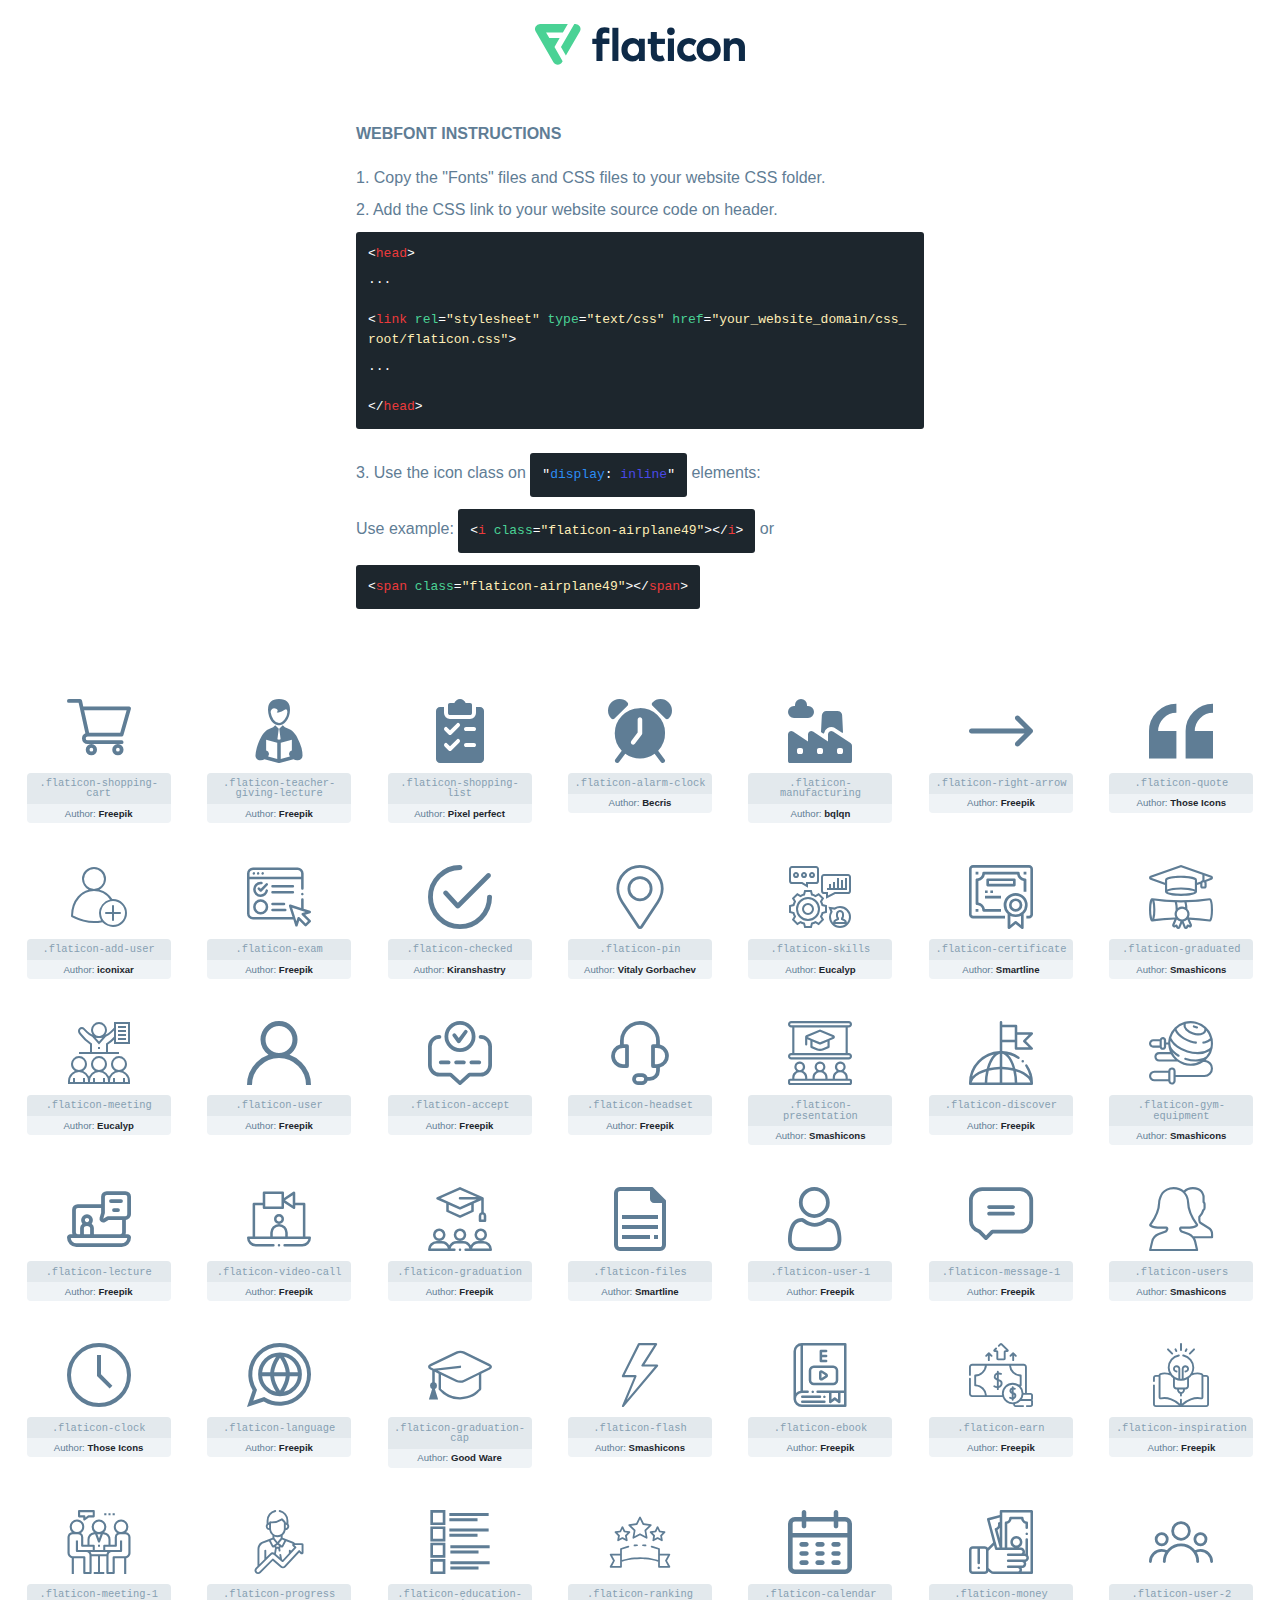
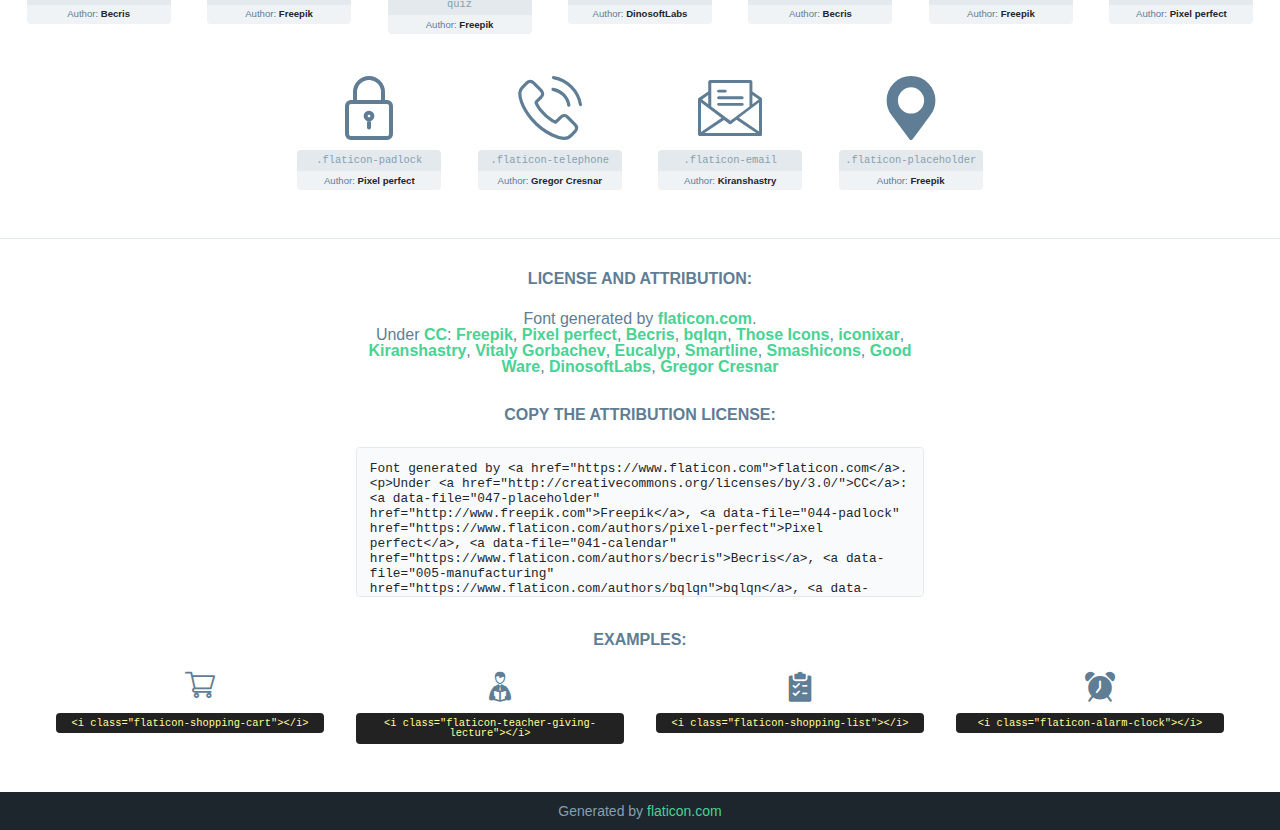
<file: dependencies/flaticon/font/flaticon.html>
<!DOCTYPE html>
<!--
  Flaticon icon font: Flaticon
  Creation date: 05/03/2021 03:39
-->
<html>

<head>
    <title>Flaticon Webfont</title>
    <link rel="stylesheet" type="text/css" href="flaticon.css">
    <meta charset="UTF-8">
    <style>
    html, body, div, span, applet, object, iframe,
    h1, h2, h3, h4, h5, h6, p, blockquote, pre,
    a, abbr, acronym, address, big, cite, code,
    del, dfn, em, img, ins, kbd, q, s, samp,
    small, strike, strong, sub, sup, tt, var,
    b, u, i, center,
    dl, dt, dd, ol, ul, li,
    fieldset, form, label, legend,
    table, caption, tbody, tfoot, thead, tr, th, td,
    article, aside, canvas, details, embed,
    figure, figcaption, footer, header, hgroup,
    menu, nav, output, ruby, section, summary,
    time, mark, audio, video {
        margin: 0;
        padding: 0;
        border: 0;
        font-size: 100%;
        font: inherit;
        vertical-align: baseline;
    }
    /* HTML5 display-role reset for older browsers */
    article, aside, details, figcaption, figure,
    footer, header, hgroup, menu, nav, section {
        display: block;
    }
    body {
        line-height: 1;
    }
    ol, ul {
        list-style: none;
    }
    blockquote, q {
        quotes: none;
    }
    blockquote:before, blockquote:after,
    q:before, q:after {
        content: '';
        content: none;
    }
    table {
        border-collapse: collapse;
        border-spacing: 0;
    }
    body {
        font-family: Helvetica, Arial, sans-serif;
        font-size: 16px;
        color: #5f7d95;
    }
    a {
        color: #4AD295;
        font-weight: bold;
        text-decoration: none;
    }
    * {
        -moz-box-sizing: border-box;
        -webkit-box-sizing: border-box;
        box-sizing: border-box;
        margin: 0;
        padding: 0;
    }
    [class^="flaticon-"]:before, [class*=" flaticon-"]:before, [class^="flaticon-"]:after, [class*=" flaticon-"]:after {
        font-family: Flaticon;
        font-size: 30px;
        font-style: normal;
        margin-left: 20px;
        color: #333;
    }
    .wrapper {
        max-width: 600px;
        margin: auto;
        padding: 0 1em;
    }
    .title {
        margin-bottom: 24px;
        text-transform: uppercase;
        font-weight: bold;
    }
    header {
        text-align: center;
        padding: 24px;
    }
    header .logo {
        width: 210px;
        height: auto;
        border: none;
        display: inline-block;
    }
    header strong {
        font-size: 28px;
        font-weight: 500;
        vertical-align: middle;
    }
    .demo {
        margin: 2em auto;
        line-height: 1.25em;
    }
    .demo ul li {
        margin-bottom: 12px;
    }
    .demo ul li code {
        background-color: #1D262D;
        border-radius: 3px;
        padding: 12px;
        display: inline-block;
        color: #fff;
        font-family: Consolas,Monaco,Lucida Console,Liberation Mono,DejaVu Sans Mono,Bitstream Vera Sans Mono,Courier New, monospace;
        font-weight: lighter;
        margin-top: 12px;
        font-size: 13px;
        word-break: break-all;
    }
    .demo ul li code .red {
        color: #EC3A3B;
    }
    .demo ul li code .green {
        color: #4AD295;
    }
    .demo ul li code .yellow {
        color: #FFEEB6;
    }
    .demo ul li code .blue {
        color: #2C8CF4;
    }
    .demo ul li code .purple {
        color: #4949E7;
    }
    .demo ul li code .dots {
        margin-top: 0.5em;
        display: block;
    }
    #glyphs {
        border-bottom: 1px solid #E3E9ED;
        padding: 2em 0;
        text-align: center;
    }
    .glyph {
        display: inline-block;
        width: 9em;
        margin: 1em;
        text-align: center;
        vertical-align: top;
        background: #FFF;
    }
    .glyph .glyph-icon {
        padding: 10px;
        display: block;
        font-family:"Flaticon";
        font-size: 64px;
        line-height: 1;
    }
    .glyph .glyph-icon:before {
        font-size: 64px;
        color: #5f7d95;
        margin-left: 0;
    }
    .class-name {
        font-size: 0.65em;
        background-color: #E3E9ED;
        color: #869FB2;
        border-radius: 4px 4px 0 0;
        padding: 0.5em;
        font-family: Consolas,Monaco,Lucida Console,Liberation Mono,DejaVu Sans Mono,Bitstream Vera Sans Mono,Courier New, monospace;
    }
    .author-name {
        font-size: 0.6em;
        background-color: #EFF3F6;
        border-top: 0;
        border-radius: 0 0 4px 4px;
        padding: 0.5em;
    }
    .author-name a {
        color: #1D262D;
    }
    .class-name:last-child {
        font-size: 10px;
        color:#888;
    }
    .class-name:last-child a {
        font-size: 10px;
        color:#555;
    }
    .glyph > input {
        display: block;
        width: 100px;
        margin: 5px auto;
        text-align: center;
        font-size: 12px;
        cursor: text;
    }
    .glyph > input.icon-input {
        font-family:"Flaticon";
        font-size: 16px;
        margin-bottom: 10px;
    }
    .attribution .title {
        margin-top: 2em;
    }
    .attribution textarea {
        background-color: #F8FAFB;
        color: #1D262D;
        padding: 1em;
        border: none;
        box-shadow: none;
        border: 1px solid #E3E9ED;
        border-radius: 4px;
        resize: none;
        width: 100%;
        height: 150px;
        font-size: 0.8em;
        font-family: Consolas,Monaco,Lucida Console,Liberation Mono,DejaVu Sans Mono,Bitstream Vera Sans Mono,Courier New, monospace;
        -webkit-appearance: none;
    }
    .attribution textarea:hover {
        border-color: #CFD9E0;
    }
    .attribution textarea:focus {
        border-color: #4AD295;
    }
    .iconsuse {
        margin: 2em auto;
        text-align: center;
        max-width: 1200px;
    }
    .iconsuse:after {
        content: '';
        display: table;
        clear: both;
    }
    .iconsuse .image {
        float: left;
        width: 25%;
        padding: 0 1em;
    }
    .iconsuse .image p {
        margin-bottom: 1em;
    }
    .iconsuse .image span {
        display: block;
        font-size: 0.65em;
        background-color: #222;
        color: #fff;
        border-radius: 4px;
        padding: 0.5em;
        color: #FFFF99;
        margin-top: 1em;
        font-family: Consolas,Monaco,Lucida Console,Liberation Mono,DejaVu Sans Mono,Bitstream Vera Sans Mono,Courier New, monospace;
    }
    .glyph-icon:before {
        color: #5f7d95;
    }
    #footer {
        text-align: center;
        background-color: #1D262D;
        color: #869FB2;
        padding: 12px;
        font-size: 14px;
    }
    #footer a {
        font-weight: normal;
    }
    @media (max-width: 960px) {
        .iconsuse .image {
            width: 50%;
        }
    }
    </style>
</head>

<body class="characters-off">

    <header>
        <a href="https://www.flaticon.com/" target="_blank" class="logo">
            <svg xmlns="http://www.w3.org/2000/svg" viewBox="0 0 394.3 76.5"><path d="M156.6,69.4H145.3V7.1h11.3Z" style="fill:#0e2a47"/><path d="M206.2,69.4h-11V64.8a15.4,15.4,0,0,1-12.6,5.7c-11.6,0-20.3-9.5-20.3-22.1s8.8-22.1,20.3-22.1a15.4,15.4,0,0,1,12.6,5.8V27.5h11Zm-32.4-21c0,6.4,4.2,11.6,10.8,11.6s10.8-4.9,10.8-11.6-4.4-11.6-10.8-11.6S173.9,42,173.9,48.4Z" style="fill:#0e2a47"/><path d="M262.5,13.7a7.2,7.2,0,0,1-14.4,0,7.2,7.2,0,1,1,14.4,0ZM261,69.4H249.6v-42H261Z" style="fill:#0e2a47"/><path id="_Trazado_" data-name="&lt;Trazado&gt;" d="M139.6,17.8a16.6,16.6,0,0,0-8-1.4c-3.2.4-4.9,2-4.9,5.9v5.1h13V37.5h-13v32H115.4v-32h-7.8v-10h7.8V22.2c0-9.9,5.2-16.3,15-16.3a23.4,23.4,0,0,1,9.3,1.8Z" style="fill:#0e2a47"/><path d="M235.1,60c-3.5,0-6.3-1.9-6.3-7.1V37.5H244v-10H228.8V15H217.5V27.5h-5.7v10h5.7V53.7c0,10.9,5.3,16.8,15.7,16.8A22.9,22.9,0,0,0,244,68l-4.3-9.1A12.3,12.3,0,0,1,235.1,60Z" style="fill:#0e2a47"/><path d="M348.9,48.4c0,12.6-9.7,22.1-22.7,22.1s-22.7-9.4-22.7-22.1,9.6-22.1,22.7-22.1S348.9,35.8,348.9,48.4Zm-33.9,0c0,6.8,4.8,11.6,11.1,11.6s11.2-4.8,11.2-11.6-4.8-11.6-11.2-11.6S315.1,41.6,315.1,48.4Z" style="fill:#0e2a47"/><path d="M394.3,42.7V69.4H382.9V46.3c0-6.1-3-9.4-8.2-9.4s-8.9,3.2-8.9,9.5v23H354.6v-42h11v4.9c3-4.5,7.6-6.1,12.3-6.1C387.5,26.3,394.3,33,394.3,42.7Z" style="fill:#0e2a47"/><path d="M298,55.7h0a12.4,12.4,0,0,1-8.2,4.2h-.9l-1.8-.2a10,10,0,0,1-7.4-5.6,13.2,13.2,0,0,1-1.2-5.8,13,13,0,0,1,1.3-5.9,10.1,10.1,0,0,1,7.5-5.5h2.4a11.7,11.7,0,0,1,8.3,4.2l5.5-9.6a19.9,19.9,0,0,0-8.1-4.3,23.4,23.4,0,0,0-6.1-.8,25.2,25.2,0,0,0-7.5,1.1,20.9,20.9,0,0,0-8,4.6,21.9,21.9,0,0,0-6.8,16.4,21.9,21.9,0,0,0,6.7,16.3,20.9,20.9,0,0,0,8,4.6,25.2,25.2,0,0,0,7.7,1.2,23.6,23.6,0,0,0,6.2-.8,20,20,0,0,0,8.1-4.4Z" style="fill:#0e2a47"/><path d="M46.3,26.5H26.9L20.8,16H52.4L61.6,0H9.4A9.3,9.3,0,0,0,1.3,4.7a9.3,9.3,0,0,0,0,9.4L34.6,71.8a9.4,9.4,0,0,0,16.2,0l1.1-1.9L36.6,43.3Z" style="fill:#4ad295"/><path d="M84.2,4.7A9.3,9.3,0,0,0,76.1,0H73.8l-25,43.3,9.2,16L84.2,14A9.3,9.3,0,0,0,84.2,4.7Z" style="fill:#4ad295"/></svg>
        </a>
    </header>

    <section class="demo wrapper">

        <p class="title">Webfont Instructions</p>

        <ul>
            <li>
                <span class="num">1. </span>Copy the "Fonts" files and CSS files to your website CSS folder.
            </li>
            <li>
                <span class="num">2. </span>Add the CSS link to your website source code on header.
                <code class="big">
                    &lt;<span class="red">head</span>&gt;
                    <br/><span class="dots">...</span>
                    <br/>&lt;<span class="red">link</span> <span class="green">rel</span>=<span class="yellow">"stylesheet"</span> <span class="green">type</span>=<span class="yellow">"text/css"</span> <span class="green">href</span>=<span class="yellow">"your_website_domain/css_root/flaticon.css"</span>&gt;
                    <br/><span class="dots">...</span>
                    <br/>&lt;/<span class="red">head</span>&gt;
                </code>
            </li>

            <li>
                <p>
                    <span class="num">3. </span>Use the icon class on <code>"<span class="blue">display</span>:<span class="purple"> inline</span>"</code> elements:
                    <br />
                    Use example: <code>&lt;<span class="red">i</span> <span class="green">class</span>=<span class="yellow">&quot;flaticon-airplane49&quot;</span>&gt;&lt;/<span class="red">i</span>&gt;</code> or <code>&lt;<span class="red">span</span> <span class="green">class</span>=<span class="yellow">&quot;flaticon-airplane49&quot;</span>&gt;&lt;/<span class="red">span</span>&gt;</code>
            </li>
        </ul>

    </section>




   <section id="glyphs">          
    
      
        <div class="glyph"><div class="glyph-icon flaticon-shopping-cart"></div>
            <div class="class-name">.flaticon-shopping-cart</div>
            <div class="author-name">Author: <a data-file="001-shopping-cart" href="http://www.freepik.com">Freepik</a> </div> 
        </div>        
        
        <div class="glyph"><div class="glyph-icon flaticon-teacher-giving-lecture"></div>
            <div class="class-name">.flaticon-teacher-giving-lecture</div>
            <div class="author-name">Author: <a data-file="002-teacher-giving-lecture" href="http://www.freepik.com">Freepik</a> </div> 
        </div>        
        
        <div class="glyph"><div class="glyph-icon flaticon-shopping-list"></div>
            <div class="class-name">.flaticon-shopping-list</div>
            <div class="author-name">Author: <a data-file="003-shopping-list" href="https://www.flaticon.com/authors/pixel-perfect">Pixel perfect</a> </div> 
        </div>        
        
        <div class="glyph"><div class="glyph-icon flaticon-alarm-clock"></div>
            <div class="class-name">.flaticon-alarm-clock</div>
            <div class="author-name">Author: <a data-file="004-alarm-clock" href="https://www.flaticon.com/authors/becris">Becris</a> </div> 
        </div>        
        
        <div class="glyph"><div class="glyph-icon flaticon-manufacturing"></div>
            <div class="class-name">.flaticon-manufacturing</div>
            <div class="author-name">Author: <a data-file="005-manufacturing" href="https://www.flaticon.com/authors/bqlqn">bqlqn</a> </div> 
        </div>        
        
        <div class="glyph"><div class="glyph-icon flaticon-right-arrow"></div>
            <div class="class-name">.flaticon-right-arrow</div>
            <div class="author-name">Author: <a data-file="006-right-arrow" href="http://www.freepik.com">Freepik</a> </div> 
        </div>        
        
        <div class="glyph"><div class="glyph-icon flaticon-quote"></div>
            <div class="class-name">.flaticon-quote</div>
            <div class="author-name">Author: <a data-file="007-quote" href="https://www.flaticon.com/authors/those-icons">Those Icons</a> </div> 
        </div>        
        
        <div class="glyph"><div class="glyph-icon flaticon-add-user"></div>
            <div class="class-name">.flaticon-add-user</div>
            <div class="author-name">Author: <a data-file="008-add-user" href="https://www.flaticon.com/authors/iconixar">iconixar</a> </div> 
        </div>        
        
        <div class="glyph"><div class="glyph-icon flaticon-exam"></div>
            <div class="class-name">.flaticon-exam</div>
            <div class="author-name">Author: <a data-file="009-exam" href="http://www.freepik.com">Freepik</a> </div> 
        </div>        
        
        <div class="glyph"><div class="glyph-icon flaticon-checked"></div>
            <div class="class-name">.flaticon-checked</div>
            <div class="author-name">Author: <a data-file="010-checked" href="https://www.flaticon.com/authors/kiranshastry">Kiranshastry</a> </div> 
        </div>        
        
        <div class="glyph"><div class="glyph-icon flaticon-pin"></div>
            <div class="class-name">.flaticon-pin</div>
            <div class="author-name">Author: <a data-file="011-pin" href="https://www.flaticon.com/authors/vitaly-gorbachev">Vitaly Gorbachev</a> </div> 
        </div>        
        
        <div class="glyph"><div class="glyph-icon flaticon-skills"></div>
            <div class="class-name">.flaticon-skills</div>
            <div class="author-name">Author: <a data-file="012-skills" href="https://www.flaticon.com/authors/eucalyp">Eucalyp</a> </div> 
        </div>        
        
        <div class="glyph"><div class="glyph-icon flaticon-certificate"></div>
            <div class="class-name">.flaticon-certificate</div>
            <div class="author-name">Author: <a data-file="013-certificate" href="https://www.flaticon.com/authors/smartline">Smartline</a> </div> 
        </div>        
        
        <div class="glyph"><div class="glyph-icon flaticon-graduated"></div>
            <div class="class-name">.flaticon-graduated</div>
            <div class="author-name">Author: <a data-file="014-graduated" href="https://www.flaticon.com/authors/smashicons">Smashicons</a> </div> 
        </div>        
        
        <div class="glyph"><div class="glyph-icon flaticon-meeting"></div>
            <div class="class-name">.flaticon-meeting</div>
            <div class="author-name">Author: <a data-file="015-meeting" href="https://www.flaticon.com/authors/eucalyp">Eucalyp</a> </div> 
        </div>        
        
        <div class="glyph"><div class="glyph-icon flaticon-user"></div>
            <div class="class-name">.flaticon-user</div>
            <div class="author-name">Author: <a data-file="016-user" href="http://www.freepik.com">Freepik</a> </div> 
        </div>        
        
        <div class="glyph"><div class="glyph-icon flaticon-accept"></div>
            <div class="class-name">.flaticon-accept</div>
            <div class="author-name">Author: <a data-file="017-accept" href="http://www.freepik.com">Freepik</a> </div> 
        </div>        
        
        <div class="glyph"><div class="glyph-icon flaticon-headset"></div>
            <div class="class-name">.flaticon-headset</div>
            <div class="author-name">Author: <a data-file="019-headset" href="http://www.freepik.com">Freepik</a> </div> 
        </div>        
        
        <div class="glyph"><div class="glyph-icon flaticon-presentation"></div>
            <div class="class-name">.flaticon-presentation</div>
            <div class="author-name">Author: <a data-file="020-presentation" href="https://www.flaticon.com/authors/smashicons">Smashicons</a> </div> 
        </div>        
        
        <div class="glyph"><div class="glyph-icon flaticon-discover"></div>
            <div class="class-name">.flaticon-discover</div>
            <div class="author-name">Author: <a data-file="021-discover" href="http://www.freepik.com">Freepik</a> </div> 
        </div>        
        
        <div class="glyph"><div class="glyph-icon flaticon-gym-equipment"></div>
            <div class="class-name">.flaticon-gym-equipment</div>
            <div class="author-name">Author: <a data-file="022-gym-equipment" href="https://www.flaticon.com/authors/smashicons">Smashicons</a> </div> 
        </div>        
        
        <div class="glyph"><div class="glyph-icon flaticon-lecture"></div>
            <div class="class-name">.flaticon-lecture</div>
            <div class="author-name">Author: <a data-file="023-lecture" href="http://www.freepik.com">Freepik</a> </div> 
        </div>        
        
        <div class="glyph"><div class="glyph-icon flaticon-video-call"></div>
            <div class="class-name">.flaticon-video-call</div>
            <div class="author-name">Author: <a data-file="024-video-call" href="http://www.freepik.com">Freepik</a> </div> 
        </div>        
        
        <div class="glyph"><div class="glyph-icon flaticon-graduation"></div>
            <div class="class-name">.flaticon-graduation</div>
            <div class="author-name">Author: <a data-file="025-graduation" href="http://www.freepik.com">Freepik</a> </div> 
        </div>        
        
        <div class="glyph"><div class="glyph-icon flaticon-files"></div>
            <div class="class-name">.flaticon-files</div>
            <div class="author-name">Author: <a data-file="026-files" href="https://www.flaticon.com/authors/smartline">Smartline</a> </div> 
        </div>        
        
        <div class="glyph"><div class="glyph-icon flaticon-user-1"></div>
            <div class="class-name">.flaticon-user-1</div>
            <div class="author-name">Author: <a data-file="027-user-1" href="http://www.freepik.com">Freepik</a> </div> 
        </div>        
        
        <div class="glyph"><div class="glyph-icon flaticon-message-1"></div>
            <div class="class-name">.flaticon-message-1</div>
            <div class="author-name">Author: <a data-file="028-message-1" href="http://www.freepik.com">Freepik</a> </div> 
        </div>        
        
        <div class="glyph"><div class="glyph-icon flaticon-users"></div>
            <div class="class-name">.flaticon-users</div>
            <div class="author-name">Author: <a data-file="029-users" href="https://www.flaticon.com/authors/smashicons">Smashicons</a> </div> 
        </div>        
        
        <div class="glyph"><div class="glyph-icon flaticon-clock"></div>
            <div class="class-name">.flaticon-clock</div>
            <div class="author-name">Author: <a data-file="030-clock" href="https://www.flaticon.com/authors/those-icons">Those Icons</a> </div> 
        </div>        
        
        <div class="glyph"><div class="glyph-icon flaticon-language"></div>
            <div class="class-name">.flaticon-language</div>
            <div class="author-name">Author: <a data-file="031-language" href="http://www.freepik.com">Freepik</a> </div> 
        </div>        
        
        <div class="glyph"><div class="glyph-icon flaticon-graduation-cap"></div>
            <div class="class-name">.flaticon-graduation-cap</div>
            <div class="author-name">Author: <a data-file="032-graduation-cap" href="https://www.flaticon.com/authors/good-ware">Good Ware</a> </div> 
        </div>        
        
        <div class="glyph"><div class="glyph-icon flaticon-flash"></div>
            <div class="class-name">.flaticon-flash</div>
            <div class="author-name">Author: <a data-file="033-flash" href="https://www.flaticon.com/authors/smashicons">Smashicons</a> </div> 
        </div>        
        
        <div class="glyph"><div class="glyph-icon flaticon-ebook"></div>
            <div class="class-name">.flaticon-ebook</div>
            <div class="author-name">Author: <a data-file="034-ebook" href="http://www.freepik.com">Freepik</a> </div> 
        </div>        
        
        <div class="glyph"><div class="glyph-icon flaticon-earn"></div>
            <div class="class-name">.flaticon-earn</div>
            <div class="author-name">Author: <a data-file="035-earn" href="http://www.freepik.com">Freepik</a> </div> 
        </div>        
        
        <div class="glyph"><div class="glyph-icon flaticon-inspiration"></div>
            <div class="class-name">.flaticon-inspiration</div>
            <div class="author-name">Author: <a data-file="036-inspiration" href="http://www.freepik.com">Freepik</a> </div> 
        </div>        
        
        <div class="glyph"><div class="glyph-icon flaticon-meeting-1"></div>
            <div class="class-name">.flaticon-meeting-1</div>
            <div class="author-name">Author: <a data-file="037-meeting-1" href="https://www.flaticon.com/authors/becris">Becris</a> </div> 
        </div>        
        
        <div class="glyph"><div class="glyph-icon flaticon-progress"></div>
            <div class="class-name">.flaticon-progress</div>
            <div class="author-name">Author: <a data-file="038-progress" href="http://www.freepik.com">Freepik</a> </div> 
        </div>        
        
        <div class="glyph"><div class="glyph-icon flaticon-education-quiz"></div>
            <div class="class-name">.flaticon-education-quiz</div>
            <div class="author-name">Author: <a data-file="039-education-quiz" href="http://www.freepik.com">Freepik</a> </div> 
        </div>        
        
        <div class="glyph"><div class="glyph-icon flaticon-ranking"></div>
            <div class="class-name">.flaticon-ranking</div>
            <div class="author-name">Author: <a data-file="040-ranking" href="https://www.flaticon.com/authors/dinosoftlabs">DinosoftLabs</a> </div> 
        </div>        
        
        <div class="glyph"><div class="glyph-icon flaticon-calendar"></div>
            <div class="class-name">.flaticon-calendar</div>
            <div class="author-name">Author: <a data-file="041-calendar" href="https://www.flaticon.com/authors/becris">Becris</a> </div> 
        </div>        
        
        <div class="glyph"><div class="glyph-icon flaticon-money"></div>
            <div class="class-name">.flaticon-money</div>
            <div class="author-name">Author: <a data-file="042-money" href="http://www.freepik.com">Freepik</a> </div> 
        </div>        
        
        <div class="glyph"><div class="glyph-icon flaticon-user-2"></div>
            <div class="class-name">.flaticon-user-2</div>
            <div class="author-name">Author: <a data-file="043-user-2" href="https://www.flaticon.com/authors/pixel-perfect">Pixel perfect</a> </div> 
        </div>        
        
        <div class="glyph"><div class="glyph-icon flaticon-padlock"></div>
            <div class="class-name">.flaticon-padlock</div>
            <div class="author-name">Author: <a data-file="044-padlock" href="https://www.flaticon.com/authors/pixel-perfect">Pixel perfect</a> </div> 
        </div>        
        
        <div class="glyph"><div class="glyph-icon flaticon-telephone"></div>
            <div class="class-name">.flaticon-telephone</div>
            <div class="author-name">Author: <a data-file="045-telephone" href="https://www.flaticon.com/authors/gregor-cresnar">Gregor Cresnar</a> </div> 
        </div>        
        
        <div class="glyph"><div class="glyph-icon flaticon-email"></div>
            <div class="class-name">.flaticon-email</div>
            <div class="author-name">Author: <a data-file="046-email" href="https://www.flaticon.com/authors/kiranshastry">Kiranshastry</a> </div> 
        </div>        
        
        <div class="glyph"><div class="glyph-icon flaticon-placeholder"></div>
            <div class="class-name">.flaticon-placeholder</div>
            <div class="author-name">Author: <a data-file="047-placeholder" href="http://www.freepik.com">Freepik</a> </div> 
        </div>        
        

    </section>



    <section class="attribution wrapper"   style="text-align:center;">

      <div class="title">License and attribution:</div><div class="attrDiv">Font generated by <a href="https://www.flaticon.com">flaticon.com</a>. <div><p>Under <a href="http://creativecommons.org/licenses/by/3.0/">CC</a>: <a data-file="047-placeholder" href="http://www.freepik.com">Freepik</a>, <a data-file="044-padlock" href="https://www.flaticon.com/authors/pixel-perfect">Pixel perfect</a>, <a data-file="041-calendar" href="https://www.flaticon.com/authors/becris">Becris</a>, <a data-file="005-manufacturing" href="https://www.flaticon.com/authors/bqlqn">bqlqn</a>, <a data-file="030-clock" href="https://www.flaticon.com/authors/those-icons">Those Icons</a>, <a data-file="008-add-user" href="https://www.flaticon.com/authors/iconixar">iconixar</a>, <a data-file="046-email" href="https://www.flaticon.com/authors/kiranshastry">Kiranshastry</a>, <a data-file="011-pin" href="https://www.flaticon.com/authors/vitaly-gorbachev">Vitaly Gorbachev</a>, <a data-file="015-meeting" href="https://www.flaticon.com/authors/eucalyp">Eucalyp</a>, <a data-file="026-files" href="https://www.flaticon.com/authors/smartline">Smartline</a>, <a data-file="033-flash" href="https://www.flaticon.com/authors/smashicons">Smashicons</a>, <a data-file="032-graduation-cap" href="https://www.flaticon.com/authors/good-ware">Good Ware</a>, <a data-file="040-ranking" href="https://www.flaticon.com/authors/dinosoftlabs">DinosoftLabs</a>, <a data-file="045-telephone" href="https://www.flaticon.com/authors/gregor-cresnar">Gregor Cresnar</a></p>  </div>
      </div>
      <div class="title">Copy the Attribution License:</div>

    <textarea onclick="this.focus();this.select();">Font generated by &lt;a href=&quot;https://www.flaticon.com&quot;&gt;flaticon.com&lt;/a&gt;. <p>Under <a href="http://creativecommons.org/licenses/by/3.0/">CC</a>: <a data-file="047-placeholder" href="http://www.freepik.com">Freepik</a>, <a data-file="044-padlock" href="https://www.flaticon.com/authors/pixel-perfect">Pixel perfect</a>, <a data-file="041-calendar" href="https://www.flaticon.com/authors/becris">Becris</a>, <a data-file="005-manufacturing" href="https://www.flaticon.com/authors/bqlqn">bqlqn</a>, <a data-file="030-clock" href="https://www.flaticon.com/authors/those-icons">Those Icons</a>, <a data-file="008-add-user" href="https://www.flaticon.com/authors/iconixar">iconixar</a>, <a data-file="046-email" href="https://www.flaticon.com/authors/kiranshastry">Kiranshastry</a>, <a data-file="011-pin" href="https://www.flaticon.com/authors/vitaly-gorbachev">Vitaly Gorbachev</a>, <a data-file="015-meeting" href="https://www.flaticon.com/authors/eucalyp">Eucalyp</a>, <a data-file="026-files" href="https://www.flaticon.com/authors/smartline">Smartline</a>, <a data-file="033-flash" href="https://www.flaticon.com/authors/smashicons">Smashicons</a>, <a data-file="032-graduation-cap" href="https://www.flaticon.com/authors/good-ware">Good Ware</a>, <a data-file="040-ranking" href="https://www.flaticon.com/authors/dinosoftlabs">DinosoftLabs</a>, <a data-file="045-telephone" href="https://www.flaticon.com/authors/gregor-cresnar">Gregor Cresnar</a></p>  
     </textarea>

    </section>

    <section class="iconsuse">

          <div class="title">Examples:</div>            
             
            <div class="image">
                <p>
                    <i class="glyph-icon flaticon-shopping-cart"></i> 
                    <span>&lt;i class=&quot;flaticon-shopping-cart&quot;&gt;&lt;/i&gt;</span>
                </p>
            </div>
            
            <div class="image">
                <p>
                    <i class="glyph-icon flaticon-teacher-giving-lecture"></i> 
                    <span>&lt;i class=&quot;flaticon-teacher-giving-lecture&quot;&gt;&lt;/i&gt;</span>
                </p>
            </div>
            
            <div class="image">
                <p>
                    <i class="glyph-icon flaticon-shopping-list"></i> 
                    <span>&lt;i class=&quot;flaticon-shopping-list&quot;&gt;&lt;/i&gt;</span>
                </p>
            </div>
            
            <div class="image">
                <p>
                    <i class="glyph-icon flaticon-alarm-clock"></i> 
                    <span>&lt;i class=&quot;flaticon-alarm-clock&quot;&gt;&lt;/i&gt;</span>
                </p>
            </div>
                       
        </div>
                            
    </section>

<div id="footer">
    <div>Generated by <a href="https://www.flaticon.com">flaticon.com</a>
    </div>
</div>



</body>
</html>
</file>
<file: dependencies/flaticon/font/flaticon.css>
/*
  	Flaticon icon font: Flaticon
  	Creation date: 05/03/2021 03:39
  	*/

@font-face {
  font-family: "Flaticon";
  src: url("../font/Flaticon.eot");
  src: url("../font/Flaticon.eot?#iefix") format("embedded-opentype"),
       url("../font/Flaticon.woff2") format("woff2"),
       url("../font/Flaticon.woff") format("woff"),
       url("../font/Flaticon.ttf") format("truetype"),
       url("../font/Flaticon.svg#Flaticon") format("svg");
  font-weight: normal;
  font-style: normal;
}

@media screen and (-webkit-min-device-pixel-ratio:0) {
  @font-face {
    font-family: "Flaticon";
    src: url("../font/Flaticon.svg#Flaticon") format("svg");
  }
}

[class^="flaticon-"]:before, [class*=" flaticon-"]:before,
[class^="flaticon-"]:after, [class*=" flaticon-"]:after {   
  font-family: Flaticon;
  font-style: normal;
}

.flaticon-shopping-cart:before { content: "\f100"; }
.flaticon-teacher-giving-lecture:before { content: "\f101"; }
.flaticon-shopping-list:before { content: "\f102"; }
.flaticon-alarm-clock:before { content: "\f103"; }
.flaticon-manufacturing:before { content: "\f104"; }
.flaticon-right-arrow:before { content: "\f105"; }
.flaticon-quote:before { content: "\f106"; }
.flaticon-add-user:before { content: "\f107"; }
.flaticon-exam:before { content: "\f108"; }
.flaticon-checked:before { content: "\f109"; }
.flaticon-pin:before { content: "\f10a"; }
.flaticon-skills:before { content: "\f10b"; }
.flaticon-certificate:before { content: "\f10c"; }
.flaticon-graduated:before { content: "\f10d"; }
.flaticon-meeting:before { content: "\f10e"; }
.flaticon-user:before { content: "\f10f"; }
.flaticon-accept:before { content: "\f110"; }
.flaticon-headset:before { content: "\f111"; }
.flaticon-presentation:before { content: "\f112"; }
.flaticon-discover:before { content: "\f113"; }
.flaticon-gym-equipment:before { content: "\f114"; }
.flaticon-lecture:before { content: "\f115"; }
.flaticon-video-call:before { content: "\f116"; }
.flaticon-graduation:before { content: "\f117"; }
.flaticon-files:before { content: "\f118"; }
.flaticon-user-1:before { content: "\f119"; }
.flaticon-message-1:before { content: "\f11a"; }
.flaticon-users:before { content: "\f11b"; }
.flaticon-clock:before { content: "\f11c"; }
.flaticon-language:before { content: "\f11d"; }
.flaticon-graduation-cap:before { content: "\f11e"; }
.flaticon-flash:before { content: "\f11f"; }
.flaticon-ebook:before { content: "\f120"; }
.flaticon-earn:before { content: "\f121"; }
.flaticon-inspiration:before { content: "\f122"; }
.flaticon-meeting-1:before { content: "\f123"; }
.flaticon-progress:before { content: "\f124"; }
.flaticon-education-quiz:before { content: "\f125"; }
.flaticon-ranking:before { content: "\f126"; }
.flaticon-calendar:before { content: "\f127"; }
.flaticon-money:before { content: "\f128"; }
.flaticon-user-2:before { content: "\f129"; }
.flaticon-padlock:before { content: "\f12a"; }
.flaticon-telephone:before { content: "\f12b"; }
.flaticon-email:before { content: "\f12c"; }
.flaticon-placeholder:before { content: "\f12d"; }
</file>
